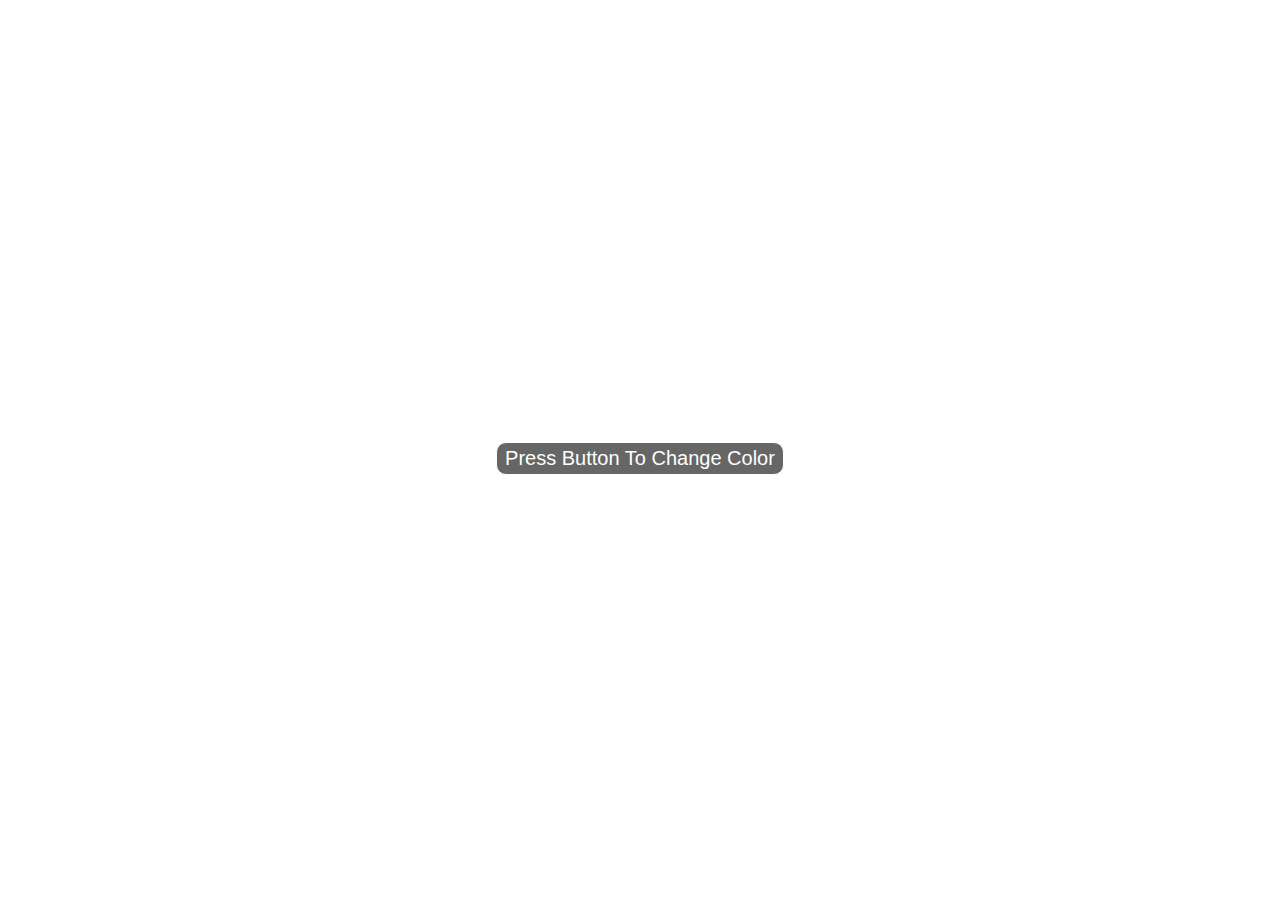
<file: index.html>
<html>
    <head>
        <title>document</title>
        <link rel="stylesheet" href="style.css">
    </head>
    <body>
        <button type="button" class="colorbtn">press button to change color</button>
        <script src=javascript.js></script>
    </body>
</html>
</file>
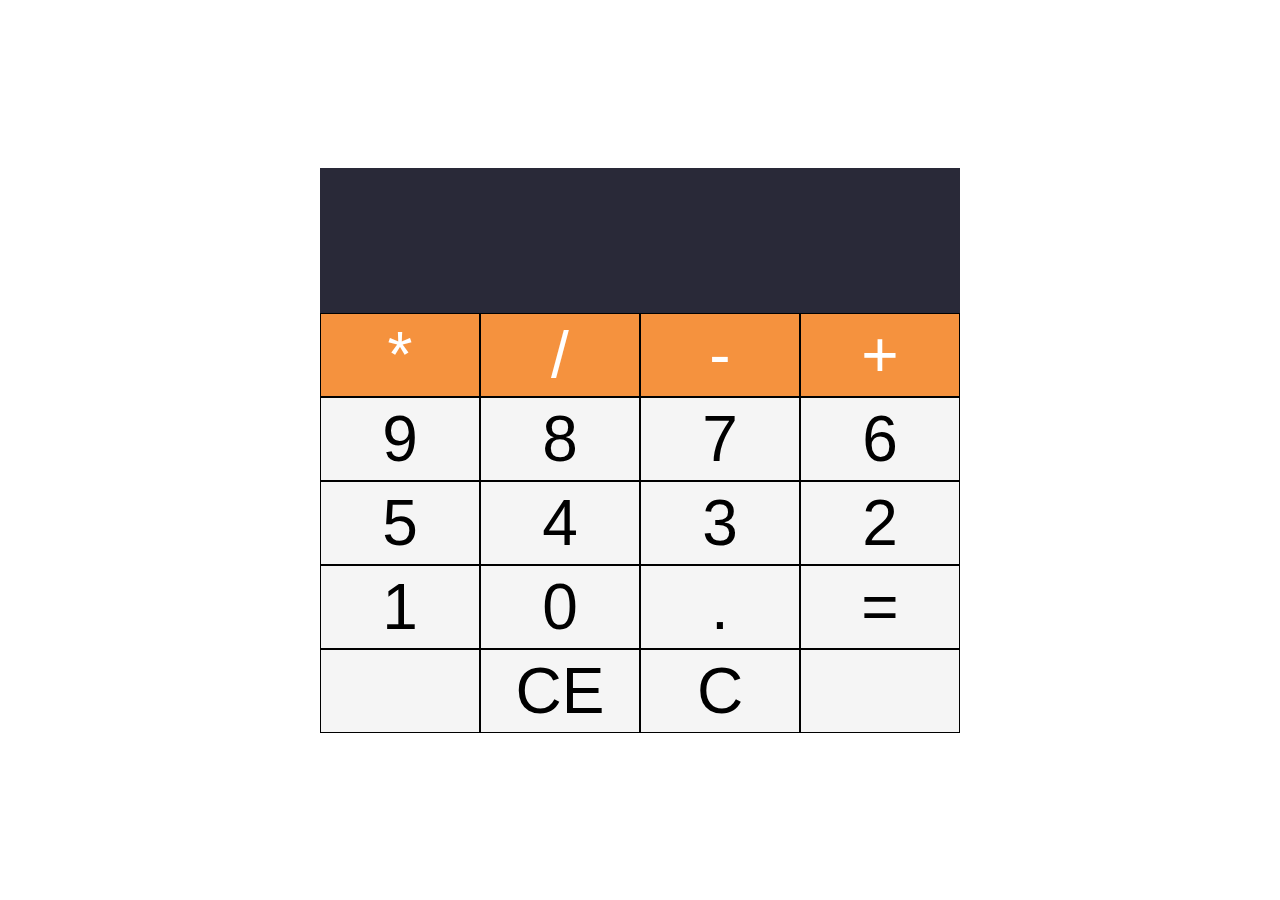
<file: calculator.html>
<html>
    <head>
        <title>document</title>
        <link rel="stylesheet" href="calculator.css">
    </head>
    <body>
        <section class="calculator">
            <form>
                <input type="text" name="" id="" class="screen">
            </form>
        <div class="buttons">
            <!--yellow-->
            <button type="button" class="btn btn-yellow" data-num="*">*</button>
            <button type="button" class="btn btn-yellow" data-num="/">/</button>
            <button type="button" class="btn btn-yellow" data-num="-">-</button>
            <button type="button" class="btn btn-yellow" data-num="+">+</button>
            <!--grey-->
            <button type="button" class="btn btn-grey" data-num="9">9</button>
            <button type="button" class="btn btn-grey" data-num="8">8</button>
            <button type="button" class="btn btn-grey" data-num="7">7</button>
            <button type="button" class="btn btn-grey" data-num="6">6</button>
            <button type="button" class="btn btn-grey" data-num="5">5</button>
            <button type="button" class="btn btn-grey" data-num="4">4</button>
            <button type="button" class="btn btn-grey" data-num="3">3</button>
            <button type="button" class="btn btn-grey" data-num="2">2</button>
            <button type="button" class="btn btn-grey" data-num="1">1</button>
            <button type="button" class="btn btn-grey" data-num="0">0</button>
            <button type="button" class="btn btn-grey" data-num=".">.</button>
            <button type="button" class="btn-equal btn-grey" >=</button>
            <button type="button" class="btn btn-grey" data-num=""></button>
            <button type="button" class="btn btn-grey" data-num="">CE</button>
            <button type="button" class="btn-clear btn-grey" >C</button>
            <button type="button" class="btn btn-grey" data-num=""></button>
            
            
            
            
        </div>
        </section>
        <script src=calculatorjs.js></script>
    </body>
</html>
</file>
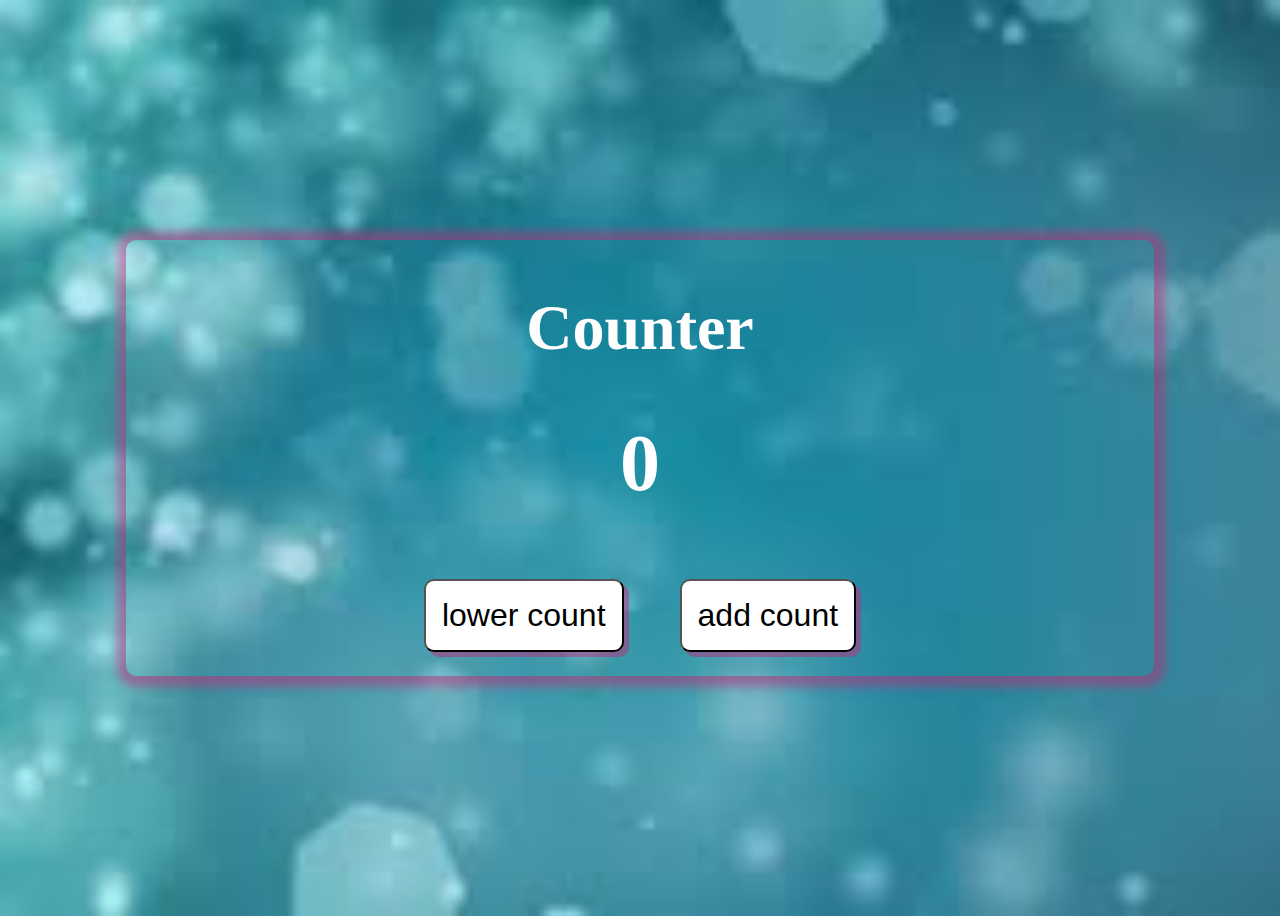
<file: counter.html>
<html>
    <head>
        <title>document</title>
        <link rel="stylesheet" href="counter.css">
    </head>
    <body>
        <div class="counter-box">
            <h1>counter</h1>
             <h1 class="counter">0</h1>
             <div id="btns">
                 <button type="button" class="btn" id="lowercountbtn">lower count</button>
                 <button type="button" class="btn" id="addcountbtn">add count</button>
             </div>
        </div>
        <script src="counterjavascript.js"></script>
    </body>
    </html>
</file>
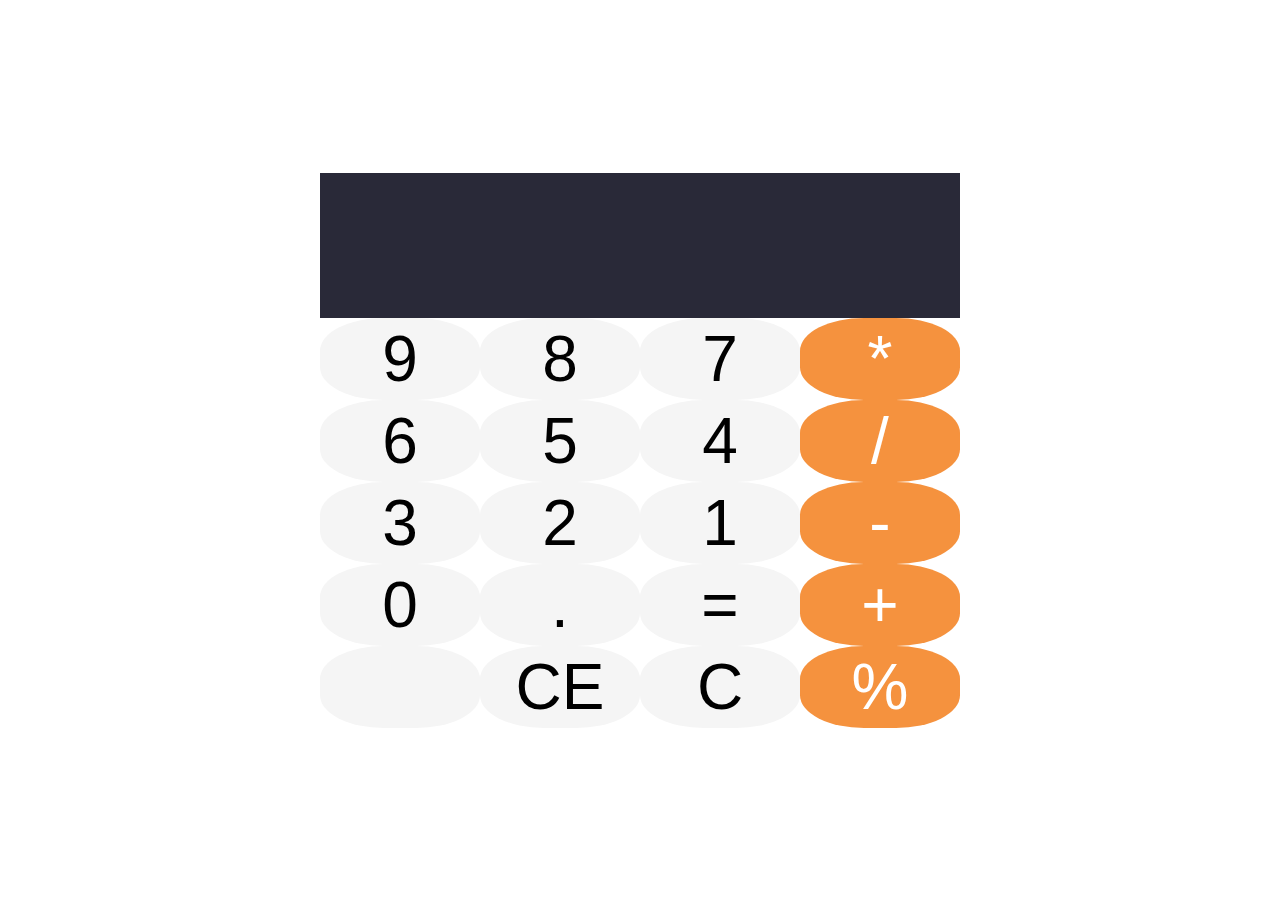
<file: document.htm>
<!-- saved from url=(0063)file:///Users/Raaj/Dev/bhagya/html-js-exercises/calculator.html -->
<html><head><meta http-equiv="Content-Type" content="text/html; charset=windows-1252">
        <title>document</title>
        <link rel="stylesheet" href="./document_files/calculator.css">
    </head>
    <body>
        <section class="calculator">
            <form>
                <input type="text" name="" id="" class="screen">
            </form>
        <div class="buttons">
        
            <button type="button" class="btn btn-grey" data-num="9">9</button>
            <button type="button" class="btn btn-grey" data-num="8">8</button>
            <button type="button" class="btn btn-grey" data-num="7">7</button>
            <button type="button" class="btn btn-yellow" data-num="*">*</button>
            <button type="button" class="btn btn-grey" data-num="6">6</button>
            <button type="button" class="btn btn-grey" data-num="5">5</button>
            <button type="button" class="btn btn-grey" data-num="4">4</button>
            <button type="button" class="btn btn-yellow" data-num="/">/</button>
            <button type="button" class="btn btn-grey" data-num="3">3</button>
            <button type="button" class="btn btn-grey" data-num="2">2</button>
            <button type="button" class="btn btn-grey" data-num="1">1</button>
            <button type="button" class="btn btn-yellow" data-num="-">-</button>
            <button type="button" class="btn btn-grey" data-num="0">0</button>
            <button type="button" class="btn btn-grey" data-num=".">.</button>
            <button type="button" class="btn-equal btn-grey">=</button>
            <button type="button" class="btn btn-yellow" data-num="+">+</button>
            <button type="button" class="btn btn-grey" data-num=""></button>
            <button type="button" class="btn btn-grey" data-num="">CE</button>
            <button type="button" class="btn-clear btn-grey">C</button>
            <button type="button" class="btn btn-yellow" data-num="%">%</button>
            
            
            
            
        </div>
        </section>
        <script src="./document_files/calculatorjs.js"></script>
    
</body></html>
</file>
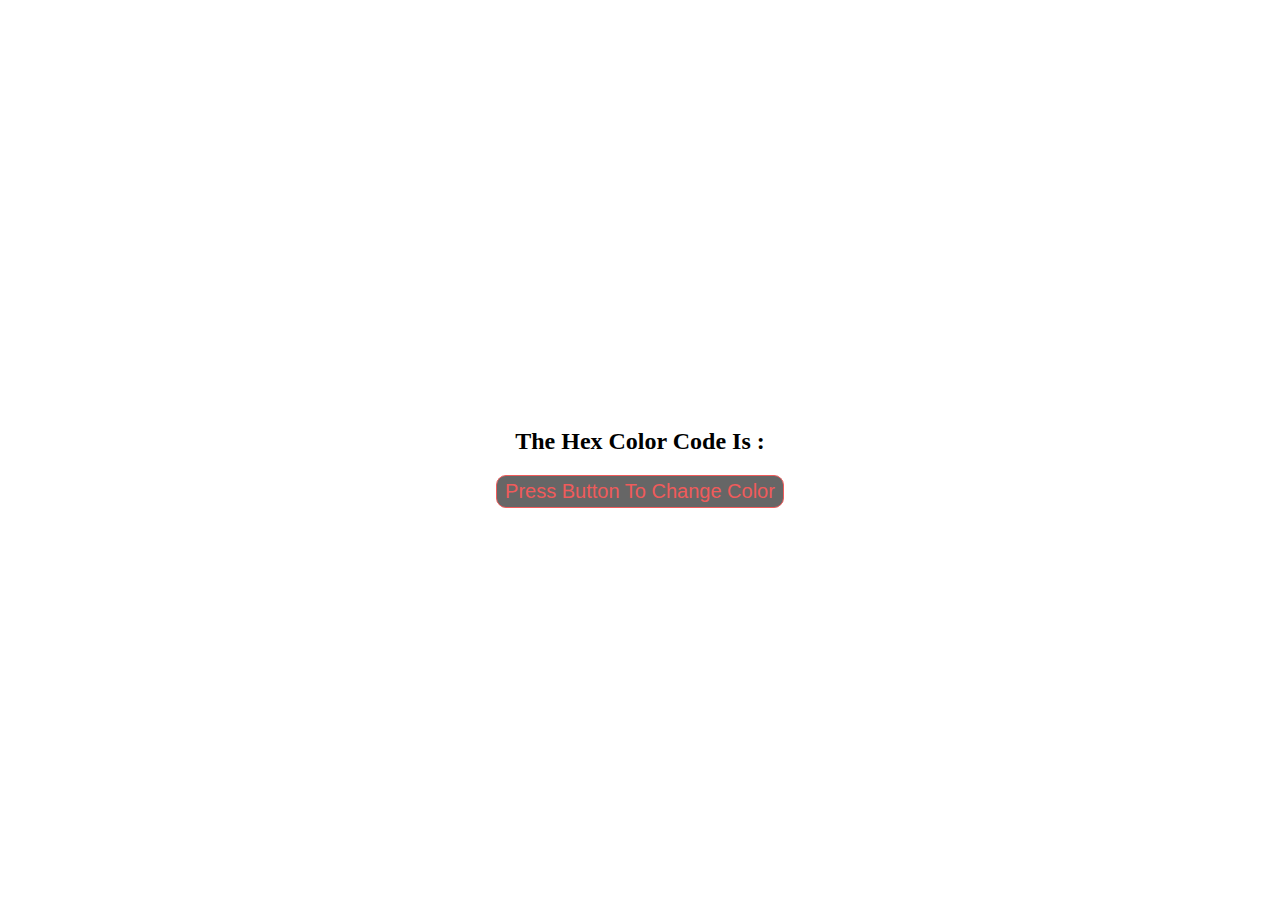
<file: hexcolor.html>
<html>
    <head>
        <title>document</title>
        <link rel="stylesheet" href="hexstyle.css">
    </head>
    <body>
        <div class="container">
        <h2 class="hexcolor">The hex color code is : <span class="hex"></span></h2> 
        <button type="button" class="hexbtn">press button to change color</button>
    </div>
        <script src=hexjavascript.js></script>
    </body>
</html>
</file>
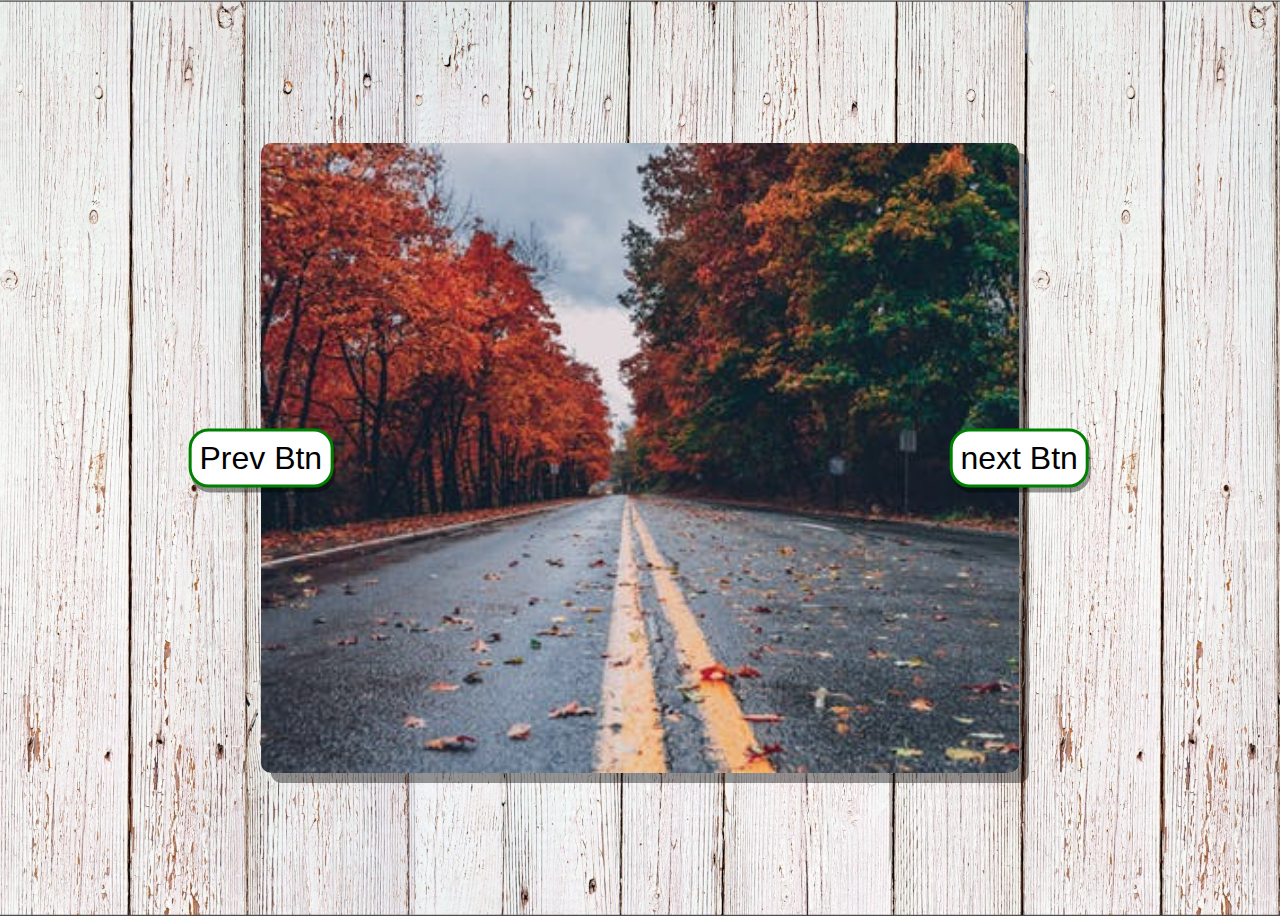
<file: imgslider.html>
<html>
    <head>
        <title>document</title>
        <link rel="stylesheet" href="imgslider.css">
    </head>
    <body>
        <div class="images">
            <button type="button" class="btn prevbtn">prev btn</button>
            <button type="button" class="btn nextbtn">next btn</button>

        </div>
        <script src=imgsliderjavascript.js></script>
    </body>
</html>
</file>
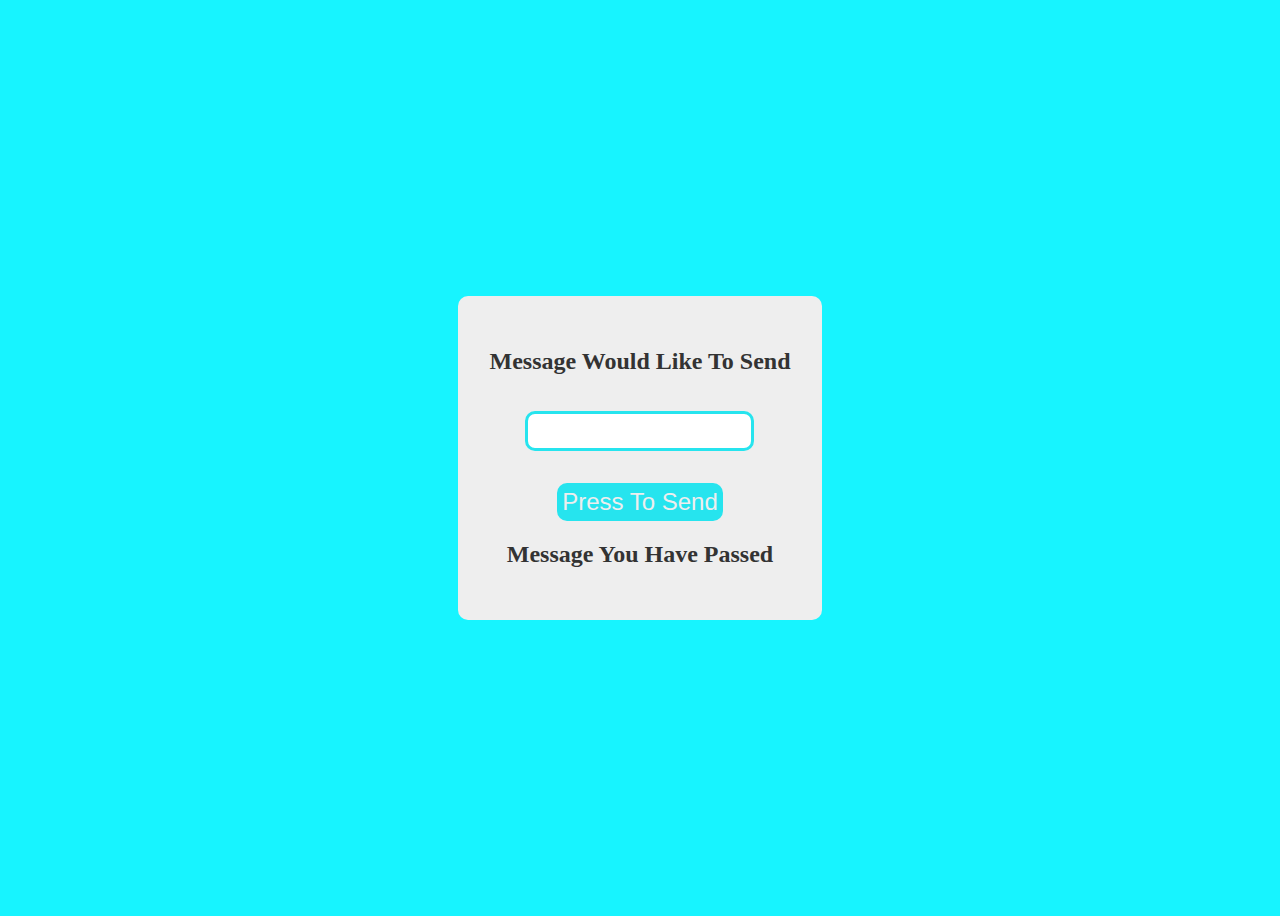
<file: msgpassing.html>
<html>
    <head>
        <title>document</title>
        <link rel="stylesheet" href="msgpassing.css">
    </head>
    <body>
        <div class="container">
        <h2>Message would like to send</h2> 
        <input type="text" name="messagein" id="messagein">
        <button type="button" id="sendbtn">press to send</button>
        <h2>Message you have passed</h2>
        <h1 id="messageout"></h1>
    </div>
        <script src=msgpassingjavascript.js></script>
    </body>
</html>
</file>
<file: style.css>
body
{
    height: 100vh;
    display:flex;
    justify-content: center;
    align-items: center;
}
.colorbtn{
    padding: 0.25rem 0.5rem;
    border:1px solid #fefefe;
    border-radius:10px;
    font-size: 20px;
    background: rgba(0,0,0,0.6);
    color:#fefefe;
    text-transform: capitalize;
    outline: none;
    cursor: pointer;
}
.colorbtn:hover{
    background-color: black;
}
</file>
<file: calculator.css>
*{
    margin:0;
    padding:0;
    box-sizing: border-box;
}
body{
    min-width: height 100vh; 
    display: flex;
    align-items: center;
    justify-content: center;
}
.calculator{
    flex:0 0 50%;
   
}
.screen{
    width: 100%;
    font-size: 7rem;
    padding:0.5rem;
    background: rgb(41,41,56);
    border:none;
    color:white;

    
}
.buttons{
    display: flex;
    flex-wrap: wrap;
    transition: all 0.5s linear;
}
button{
    flex: 0 0 25%;
    padding: 0.25rem 0;
    border: 1px solid black;
    font-size: 4rem;
    outline: none;
}
button:hover{
    background: rgba(0,0,0,50%);
}
button:active{
    font-size: 3rem;
}
.btn-yellow{
    background: rgb(245,146,62);
    color: white;

}
.btn-grey{
    background: rgb(245,245,245);
}
</file>
<file: counter.css>
body{
    min-height: 100vh;
    display: flex;
    align-items: center;
    justify-content: center;
    background: url(download.jpeg);
    background-size: cover;
    background-position: center;
    font-family: Cambria, Cochin, Georgia, Times, 'Times New Roman', serif;
    color: white;
    text-transform: capitalize;

}
.counter-box{
    flex: 0 0 80%;
    text-align: center;
    border: whitesmoke;
    border-radius: 10px;
    padding: 0.5rem;
    box-shadow: 1px 1px 10px 10px rgba(189, 44, 119,0.5);
    font-size: 2rem;
}
.counter{
    font-size: 5rem;
}
.btn{
    background: white;
    font-size: 2rem;
    border-radius: 10px;
    outline: none;
    padding: 1rem;
    margin: 1rem 1.5rem;
    box-shadow: 5px 5px rgba(189, 44, 119,0.5);
}
.btn:hover{
    background: rgb(9, 227, 151);
    cursor: pointer;
}
.btn:active{
    box-shadow: none;
}
</file>
<file: document_files/calculator.css>
*{
    margin:0;
    padding:0;
    box-sizing: border-box;
}
body{
    min-width: height 100vh; 
    display: flex;
    align-items: center;
    justify-content: center;
}
.calculator{
    flex:0 0 50%;
   
}
.screen{
    width: 100%;
    font-size: 7rem;
    padding:0.5rem;
    background: rgb(41,41,56);
    border:none;
    color:white;

    
}
.buttons{
    display: flex;
    flex-wrap: wrap;
    transition: all 0.5s linear;
}
button{
   flex: 0 0 25%;
    padding: 0.25rem 0;
    border: 1px solid black;
    font-size: 4rem;
    outline: none;
    border-radius: 40%;
    border-width: 0;
    

    float:left;
}
button:hover{
    background: rgba(0,0,0,50%);
}
button:active{
    font-size: 3rem;
}
.btn-yellow{
    background: rgb(245,146,62);
    color: white;

}
.btn-grey{
    background: rgb(245,245,245);
}
</file>
<file: hexstyle.css>
body
{
    height: 100vh;
    display:flex;
    justify-content: center;
    align-items: center;
}
.container{
    text-align: center;
}
.hexcolor{
    text-transform: capitalize;
}
.hex{
    font-size:3rem;
}
.hexbtn{
   
    color:#f05b5b;
    border:1px solid #f05b5b;
    border-radius:10px;
    padding: 0.25rem 0.5rem;
    font-size: 20px;
    text-transform: capitalize;
    background: rgba(0,0,0,0.6);
    text-transform: capitalize;
    outline: none;
    cursor: pointer;
    
}
.hexbtn:hover{
    background-color: black;
}
</file>
<file: imgslider.css>
body{
    min-height: 100vh;
    align-items: center;
    justify-content: center;
    display: flex;
    background: url(bg-img.jpg)center/cover no-repeat;

}
.images{
    min-height: 70vh;
    flex: 0 0 60%;
    background: url(img-1.jpeg)center/cover no-repeat;
    border-radius: 10px;
    position: relative;
    box-shadow:10px 10px rgba(0,0,0,0.4) ;
}
.btn{
    display: inline-block;
    background: white;
    border: 3px solid green;
    color: black;
    font-size: 2rem;
    padding: 0.5rem;
    border-radius: 20px;
    outline:none;
    box-shadow: 2px 5px  rgba(0,0,0,0.4);
    text-transform: capitalize;

}
.prevbtn{
    position: absolute;
    top:50%;
    left:0;
    transform: translate(-50%,-50%);
}
.nextbtn{
    position: absolute;
    top:50%;
    right:0;
    transform: translate(50%,-50%);
}
.btn:active{
    background: grey;
    box-shadow: 1px 1px rgba(0,0,0,0.4);
}
.btn:hover{
    cursor: pointer;
    background: lightgreen;
    color: white;
}
</file>
<file: msgpassing.css>
body{
    min-height: 100vh;
    display: flex;
    align-items: center;
    justify-content: center;
    background: #17f4ff;
    color:#333;
    font-family: Cambria, Cochin, Georgia, Times, 'Times New Roman', serif;
    font-weight: bold;
    text-transform: capitalize;

}
.container{
    text-align: center;
    padding: 2rem;
   background: #eeeeee;
   border-radius: 10px;
   flex: 0,0,80%;

}
button{
    font-size: 1.5rem;
    display:flex;
    margin: 1rem auto;
    padding:5px 5px;
    color:#eeeeee;
    background: #26e4ee;
    border-radius: 10px;
    border:none;
    outline: none;
    text-transform: capitalize;
}
button:hover{
    background: #34b9c1;
    cursor: pointer;
}
input[type=text]{
    padding: 0.5rem;
    margin: 1rem;
    border-radius: 10px;
    font-size: 1rem;
    border:3px solid #26e4ee;
    outline: none;

}
input[type=text]:focus{
    box-shadow: 0 0 8px #26e4ee;

}
#messageout{
    margin:0.5rem 0;
    color:#26e4ee;
    text-transform: capitalize;


}
</file>
